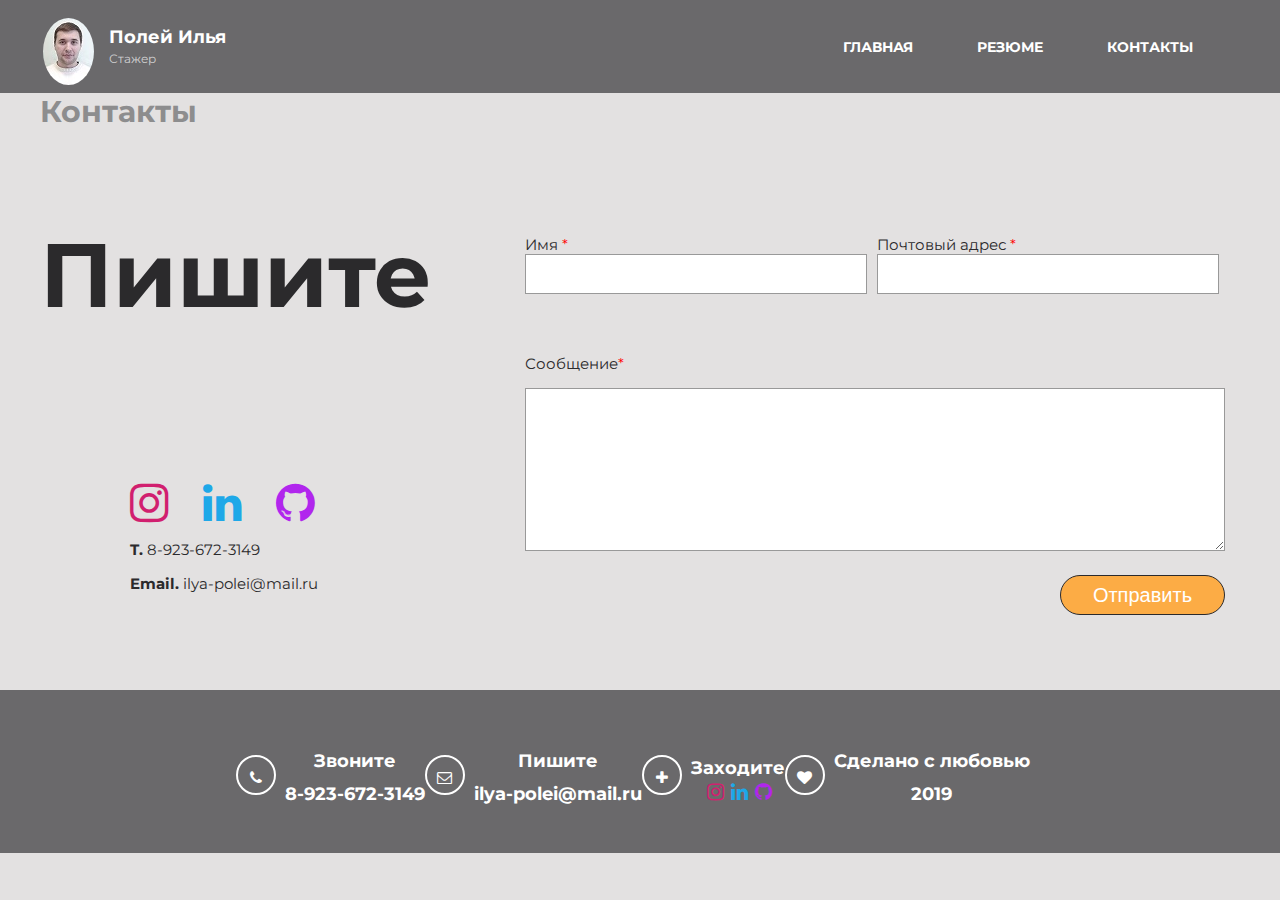
<file: contacts.html>
<!DOCTYPE html>
<html lang="ru">
<head>
    <meta charset="UTF-8">
     <!-- Global site tag (gtag.js) - Google Analytics -->
<script async src="https://www.googletagmanager.com/gtag/js?id=UA-86679333-2"></script>
<script>
  window.dataLayer = window.dataLayer || [];
  function gtag(){dataLayer.push(arguments);}
  gtag('js', new Date());
  gtag('config', 'UA-86679333-2');
</script>
     <!-- Global site tag (gtag.js) - Google Analytics -->
    
      <!-- Yandex.Metrika counter -->
<script type="text/javascript" >
(function(m,e,t,r,i,k,a){m[i]=m[i]||function(){(m[i].a=m[i].a||[]).push(arguments)};
m[i].l=1*new Date();k=e.createElement(t),a=e.getElementsByTagName(t)[0],k.async=1,k.src=r,a.parentNode.insertBefore(k,a)})
(window, document, "script", "https://mc.yandex.ru/metrika/tag.js", "ym");
         ym(55360453, "init", {
        clickmap:true,
        trackLinks:true,
        accurateTrackBounce:true
        });
</script>
<noscript> 
<div><img src="https://mc.yandex.ru/watch/55360453" style="position:absolute; left:-9999px;" alt="" /></div>
</noscript>
<!-- /Yandex.Metrika counter -->
    
     <link href="https://fonts.googleapis.com/css?family=Montserrat:200,300,400,700&display=swap&subset=cyrillic-ext" rel="stylesheet">
    <link rel="stylesheet" href="css/style.css">
    <meta name="viewport" content="width=device-width, initial-sxale=1">
    <link rel="stylesheet" href="font-awesome/css/font-awesome.min.css">
    <title>Resume</title>
</head>

<!--Head-->
<body>
<header class="header">
    <div class="container">
        <div class="header__inner">
            <div class="user">
                <div class="user__avatar">
                    <img src="img/photo_mini.jpg" alt="">
                </div>
                <div class="user__content">
                <div class="user__name">Полей Илья</div>
                <div class="user__prof">Стажер</div>
                </div>
            </div>
            <nav class="nav">
                <a class="nav__link main" href="index.html">Главная</a>
                <a class="nav__link resume" href="resume.html">Резюме</a>
                <a class="nav__link contacts" href="contacts.html">Контакты</a>
            </nav>
        </div>
    </div>
</header>

<!--Contacts-->
<div class="cont">
    <div class="container">
        <h1>Контакты</h1>
        <div class="cont__inner">
            <div class="cont__social">
               <h1 class="cont__title">Пишите</h1>
               <div class="social">
                 <a class="social__link" href="https://www.instagram.com/ie.poley/"target="_blank" ><i class="fa fa-instagram fa-3x  instagram" aria-hidden="true"></i></a>
               <a class="social__link" href="https://www.linkedin.com/in/ilya-poley-84510817a/"target="_blank" ><i class="fa fa-linkedin fa-3x linkedin" aria-hidden="true"></i></a>
               <a class="social__link" href="https://github.com/IlyaPoley" target="_blank"><i class="fa fa-github fa-3x github" ></i></a>
               </div>
               <div class="cont__subtitle">
                   <p><b>T.</b> 8-923-672-3149</p>
                   <p><b>Email.</b> ilya-polei@mail.ru</p>
               </div>
            </div>

            <div class="cont_message">
                <section class="cont__form">
                    <div class="cont__wrapper">
                        <form action="#" name="newform" method="post">
                            <div class="form__inputs">
                                <p>Имя <span class="red">*</span><input type="text"></p>
                                <p>Почтовый адрес <span class="red">*</span><input type="text"></p>

                            </div>
                            <p>Сообщение<span class="red">*</span></p>
                            <textarea name="text"></textarea>
                            <div class="button__block">
                                <input type="submit" value="Отправить">
                            </div>
                        </form>
                    </div>
                </section>

            </div>
        </div>
    </div>
</div>

<footer class="footer">
   <div class="container">

       <div class="footer__inner">
            <div class="footer__block">
              <div class="footer__icon phone">
               <i class="fa fa-phone" aria-hidden="true"></i>
               </div>
               <div class="footer__content">
            <div class="footer__title">Звоните</div>
           <div class="footer__subtitle">8-923-672-3149</div></div>
           </div>
            <div class="footer__block">
              <div class="footer__icon mail">
               <i class="fa fa-envelope-o" aria-hidden="true"></i>
               </div>
               <div class="footer__content">
            <div class="footer__title">Пишите</div>
           <div class="footer__subtitle">ilya-polei@mail.ru</div></div>
           </div>
            <div class="footer__block">
              <div class="footer__icon plus">
               <i class="fa fa-plus" aria-hidden="true"></i>
               </div>
               <div class="footer__content">
            <div class="footer__title">Заходите</div>
            <a class="footer__link" href="https://www.instagram.com/ie.poley/"target="_blank" ><i class="fa fa-instagram fa-lg  instagram" aria-hidden="true"></i></a>
               <a class="footer__link" href="https://www.linkedin.com/in/ilya-poley-84510817a/"target="_blank" ><i class="fa fa-linkedin fa-lg linkedin" aria-hidden="true"></i></a>
               <a class="footer__link" href="https://github.com/IlyaPoley" target="_blank"><i class="fa fa-github fa-lg github" ></i></a>
           </div>
           </div>
            <div class="footer__block">
              <div class="footer__icon">
               <i class="fa fa-heart heart" aria-hidden="true"></i>
               </div>
               <div class="footer__content">
            <div class="footer__title">Сделано с любовью</div>
           <div class="footer__subtitle">2019</div></div>
           </div>
       </div>
    </div>

</footer>



</body>
</html>
</file>
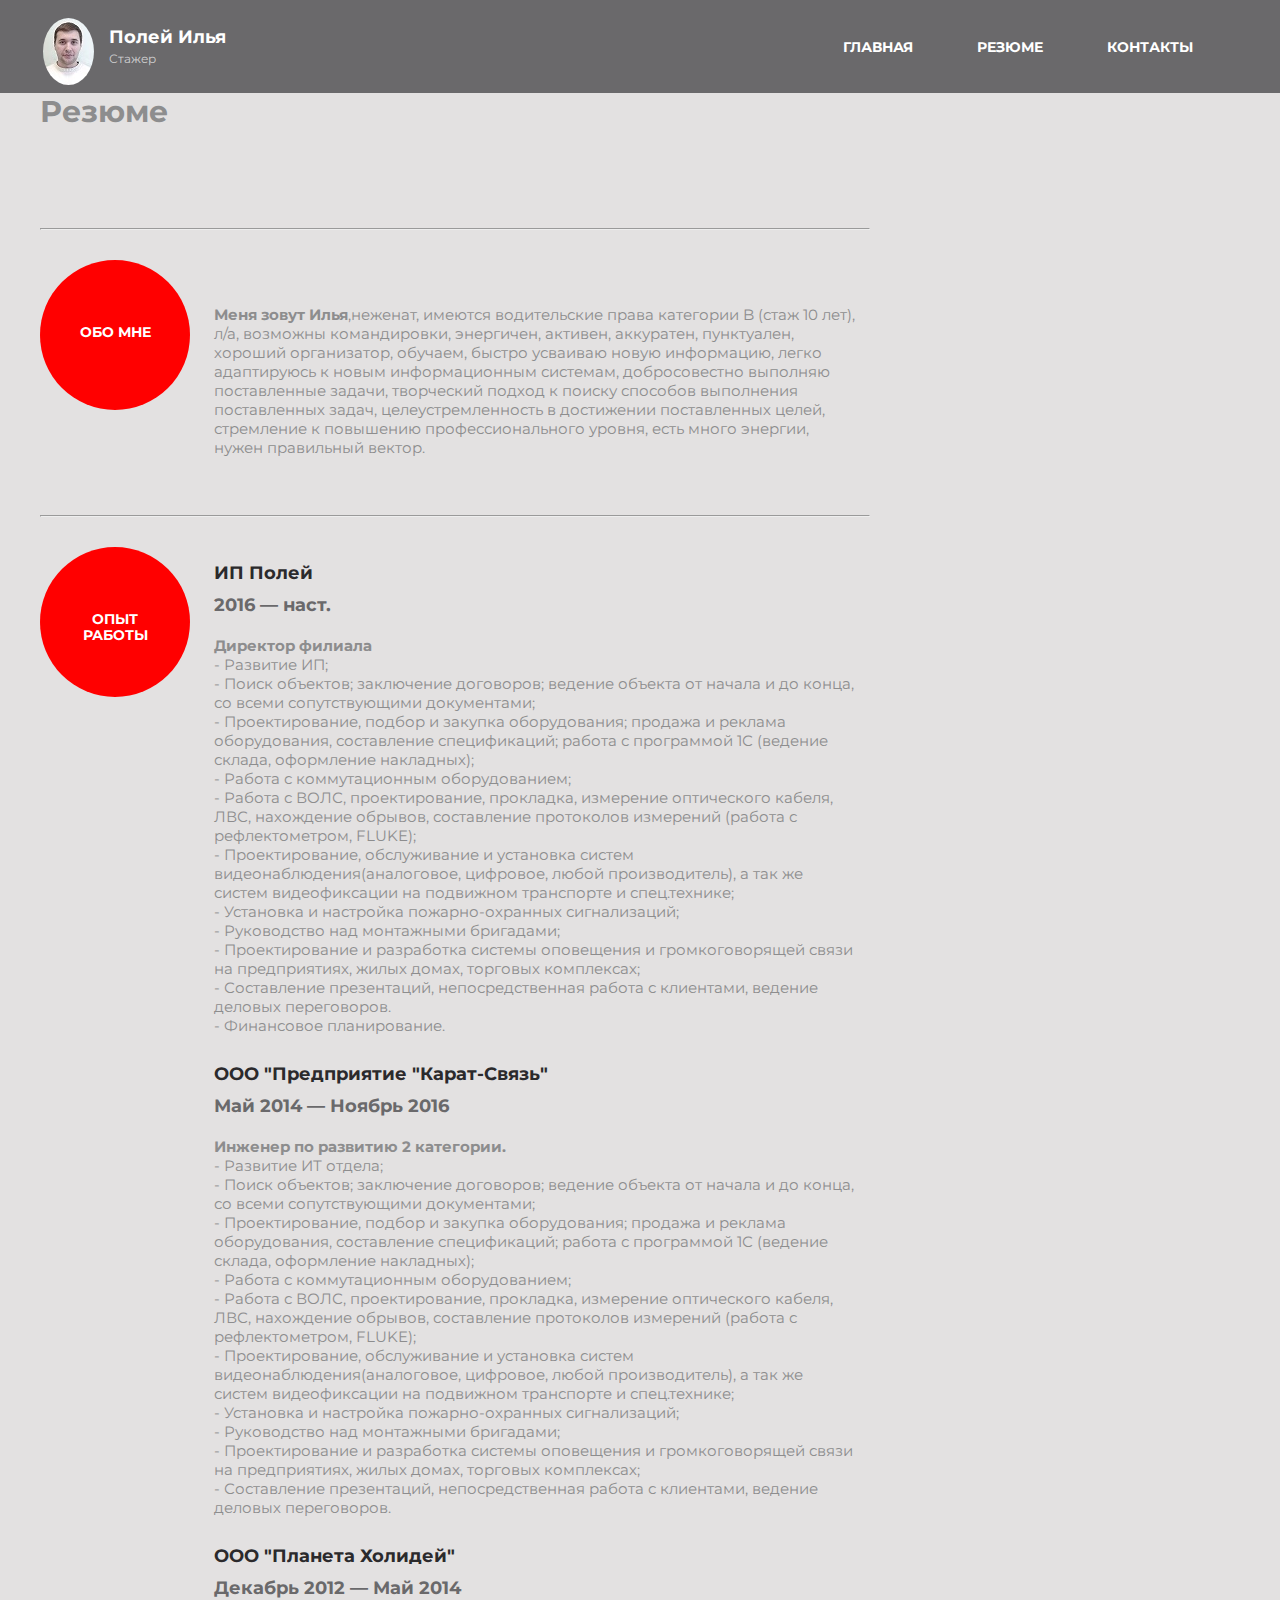
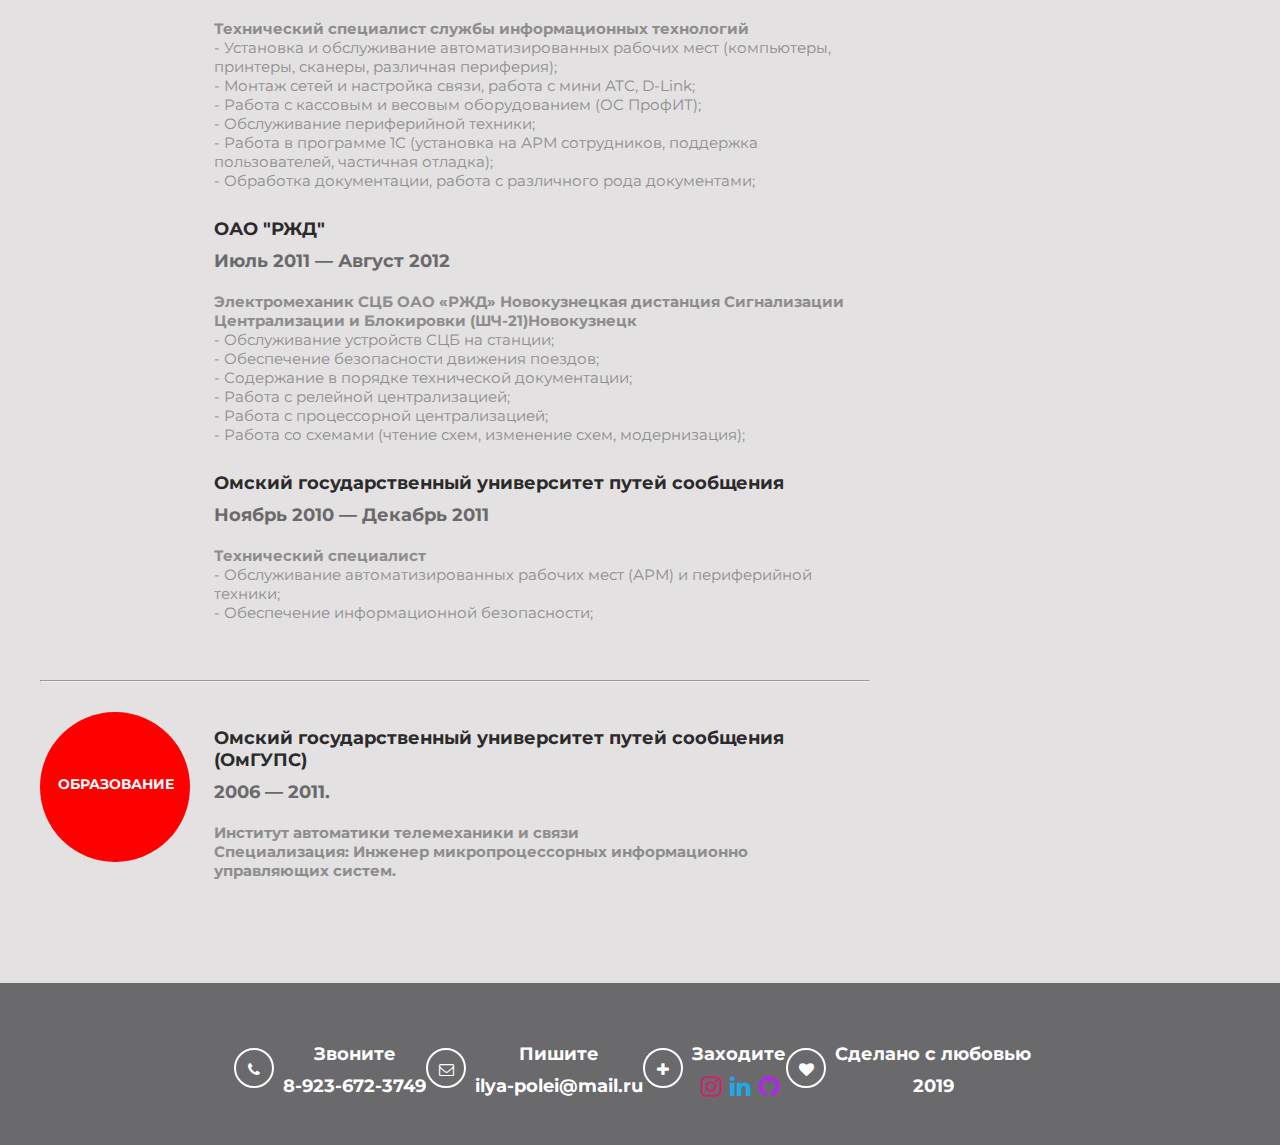
<file: resume.html>
<!DOCTYPE html>
<html lang="ru">
<head>
    <meta charset="UTF-8">
     <!-- Global site tag (gtag.js) - Google Analytics -->
<script async src="https://www.googletagmanager.com/gtag/js?id=UA-86679333-2"></script>
<script>
  window.dataLayer = window.dataLayer || [];
  function gtag(){dataLayer.push(arguments);}
  gtag('js', new Date());
  gtag('config', 'UA-86679333-2');
</script>
     <!-- Global site tag (gtag.js) - Google Analytics -->
    
      <!-- Yandex.Metrika counter -->
<script type="text/javascript" >
(function(m,e,t,r,i,k,a){m[i]=m[i]||function(){(m[i].a=m[i].a||[]).push(arguments)};
m[i].l=1*new Date();k=e.createElement(t),a=e.getElementsByTagName(t)[0],k.async=1,k.src=r,a.parentNode.insertBefore(k,a)})
(window, document, "script", "https://mc.yandex.ru/metrika/tag.js", "ym");
         ym(55360453, "init", {
        clickmap:true,
        trackLinks:true,
        accurateTrackBounce:true
        });
</script>
<noscript> 
<div><img src="https://mc.yandex.ru/watch/55360453" style="position:absolute; left:-9999px;" alt="" /></div>
</noscript>
<!-- /Yandex.Metrika counter -->
    
     <link href="https://fonts.googleapis.com/css?family=Montserrat:200,300,400,700&display=swap&subset=cyrillic-ext" rel="stylesheet">
    <link rel="stylesheet" href="css/style.css">
    <meta name="viewport" content="width=device-width, initial-sxale=1">
    <link rel="stylesheet" href="font-awesome/css/font-awesome.min.css">
    <title>Resume</title>
</head>

<!--Head-->
<body>
<header class="header">
    <div class="container">
        <div class="header__inner">
            <div class="user">
                <div class="user__avatar">
                    <img src="img/photo_mini.jpg" alt="">
                </div>
                <div class="user__content">
                <div class="user__name">Полей Илья</div>
                <div class="user__prof">Стажер</div>
                </div>
            </div>
            <nav class="nav">
                <a class="nav__link main" href="index.html">Главная</a>
                <a class="nav__link resume" href="resume.html">Резюме</a>
                <a class="nav__link contacts" href="contacts.html">Контакты</a>
            </nav>
        </div>
    </div>
</header>

<!--Skills-->
<div class="skill">
<div class="container">
  <h1>Резюме</h1>
    <div class="skill__inner">
        <div class="skill__left">
                 <hr> <!--Left__column-->
                  <div class="skill__area">Обо мне</div>
                   <div class="skill__block">
                    <div class="skill__content">
                       <div class="skill__title"></div>
                       <div class="skill__subtitle"></div>
                        <div class="skill__text">
                            <strong>Меня зовут Илья</strong>,неженат, имеются водительские права категории B (стаж 10  лет), л/а, возможны командировки, энергичен, активен, аккуратен, пунктуален, хороший организатор, обучаем, быстро усваиваю новую информацию, легко адаптируюсь к новым информационным системам, добросовестно выполняю поставленные задачи, творческий подход к поиску способов выполнения поставленных задач, целеустремленность в достижении поставленных целей, стремление к повышению профессионального уровня, есть много энергии, нужен правильный вектор.
                        </div>
                    </div>
                    </div>
                    <hr> <!--expirience-->
                     <div class="skill__area">Опыт работы</div>
                    <div class="skill__block">
                    <div class="skill__content">
                       <div class="skill__title">ИП Полей</div>
                       <div class="skill__subtitle">2016 — наст.</div>
                        <div class="skill__text"><strong>Директор филиала</strong> <br>
- Развитие ИП;<br>- Поиск объектов; заключение договоров; ведение объекта от начала и до конца, со всеми сопутствующими документами;<br> - Проектирование, подбор и закупка оборудования; продажа и реклама оборудования, составление спецификаций; работа с программой 1С (ведение склада, оформление накладных);<br> - Работа с коммутационным оборудованием;<br> - Работа с ВОЛС, проектирование, прокладка, измерение оптического кабеля, ЛВС, нахождение обрывов, составление протоколов измерений (работа с рефлектометром, FLUKE);<br>- Проектирование, обслуживание и установка систем видеонаблюдения(аналоговое, цифровое, любой производитель), а так же систем видеофиксации на подвижном транспорте и спец.технике;<br>- Установка и настройка пожарно-охранных сигнализаций; <br>- Руководство над монтажными бригадами;<br>- Проектирование и разработка системы оповещения и громкоговорящей связи на предприятиях, жилых домах, торговых комплексах;<br>- Составление презентаций, непосредственная работа с клиентами, ведение деловых переговоров.<br>- Финансовое планирование.
                       </div>
                        <div class="skill__title">ООО "Предприятие "Карат-Связь"</div>
                       <div class="skill__subtitle">Май 2014 — Ноябрь 2016</div>
                        <div class="skill__text"><strong>Инженер по развитию 2 категории.</strong><br>
- Развитие ИТ отдела;<br>- Поиск объектов; заключение договоров; ведение объекта от начала и до конца, со    всеми сопутствующими документами;<br>- Проектирование, подбор и закупка оборудования; продажа и реклама оборудования, составление спецификаций; работа с программой 1С (ведение склада, оформление накладных);<br>- Работа с коммутационным оборудованием;<br>- Работа с ВОЛС, проектирование, прокладка, измерение оптического кабеля, ЛВС, нахождение обрывов, составление протоколов измерений (работа с рефлектометром, FLUKE);<br>- Проектирование, обслуживание и установка систем видеонаблюдения(аналоговое, цифровое, любой производитель), а так же систем видеофиксации на подвижном транспорте и спец.технике;<br>- Установка и настройка пожарно-охранных сигнализаций;<br>- Руководство над монтажными бригадами;<br>- Проектирование и разработка системы оповещения и громкоговорящей связи на предприятиях, жилых домах, торговых комплексах;<br>- Составление презентаций, непосредственная работа с клиентами, ведение деловых переговоров.
                        </div>
                        <div class="skill__title">ООО "Планета Холидей"</div>
                       <div class="skill__subtitle">Декабрь 2012 — Май 2014</div>
                        <div class="skill__text"><strong>Технический специалист службы информационных технологий</strong><br>- Установка и обслуживание автоматизированных рабочих мест (компьютеры, принтеры, сканеры, различная периферия);<br>- Монтаж сетей и настройка связи, работа с мини АТС, D-Link;<br>- Работа с кассовым и весовым оборудованием (ОС ПрофИТ);<br>- Обслуживание периферийной техники;<br>- Работа в программе 1С (установка на АРМ сотрудников, поддержка пользователей, частичная отладка);<br>- Обработка документации, работа с различного рода документами;
                        </div>
                        <div class="skill__title">ОАО "РЖД"</div>
                       <div class="skill__subtitle">Июль 2011 — Август 2012</div>
                        <div class="skill__text"><strong>Электромеханик СЦБ
ОАО «РЖД» Новокузнецкая дистанция Сигнализации Централизации и Блокировки (ШЧ-21)Новокузнецк</strong><br>- Обслуживание устройств СЦБ на станции;<br>- Обеспечение безопасности движения поездов;<br>- Содержание в порядке технической документации;<br>- Работа с релейной централизацией;<br>- Работа с процессорной централизацией;<br>- Работа со схемами (чтение схем, изменение схем, модернизация);
                        </div>
                      <div class="skill__title">Омский государственный университет путей сообщения</div>
                       <div class="skill__subtitle">Ноябрь 2010 — Декабрь 2011</div>
                        <div class="skill__text"><strong>Технический специалист</strong><br>- Обслуживание автоматизированных рабочих мест (АРМ) и периферийной техники;<br>- Обеспечение информационной безопасности;
                        </div>
                    </div>
                    </div><!--expirience-->
                    <hr><!--eduction-->
                     <div class="skill__area">Образование</div>
                    <div class="skill__block">
                    <div class="skill__content">
                       <div class="skill__title">Омский государственный университет путей сообщения (ОмГУПС)</div>
                       <div class="skill__subtitle">2006 — 2011.</div>
                        <div class="skill__text"><strong>Институт автоматики телемеханики и связи</strong><br> <strong>Специализация: Инженер микропроцессорных информационно управляющих систем.</strong></div>
                    </div>
                </div> <!--eduction-->
         </div> <!--END Left__column-->
         <div class="skill__right">
         </div>
     </div>
</div>
</div>

<footer class="footer">
   <div class="container">

       <div class="footer__inner">
            <div class="footer__block">
              <div class="footer__icon phone">
               <i class="fa fa-phone" aria-hidden="true"></i>
               </div>
               <div class="footer__content">
            <div class="footer__title">Звоните</div>
           <div class="footer__subtitle">8-923-672-3749</div></div>
           </div>
            <div class="footer__block">
              <div class="footer__icon mail">
               <i class="fa fa-envelope-o" aria-hidden="true"></i>
               </div>
               <div class="footer__content">
            <div class="footer__title">Пишите</div>
           <div class="footer__subtitle">ilya-polei@mail.ru</div></div>
           </div>
            <div class="footer__block">
              <div class="footer__icon plus">
               <i class="fa fa-plus" aria-hidden="true"></i>
               </div>
               <div class="footer__content">
            <div class="footer__title">Заходите</div>
           <div class="footer__subtitle">
            <a class="footer__link" href="https://www.instagram.com/ie.poley/"target="_blank" ><i class="fa fa-instagram fa-lg  instagram" aria-hidden="true"></i></a>
               <a class="footer__link" href="https://www.linkedin.com/in/ilya-poley-84510817a/"target="_blank" ><i class="fa fa-linkedin fa-lg linkedin" aria-hidden="true"></i></a>
               <a class="footer__link" href="https://github.com/IlyaPoley" target="_blank"><i class="fa fa-github fa-lg github" ></i></a>
           </div>
           </div>
           </div>
            <div class="footer__block">
              <div class="footer__icon">
               <i class="fa fa-heart heart" aria-hidden="true"></i>
               </div>
               <div class="footer__content">
            <div class="footer__title">Сделано с любовью</div>
           <div class="footer__subtitle">2019</div></div>
           </div>
       </div>
    </div>

</footer>



</body>
</html>
</file>
<file: css/style.css>
html{font-size:15px}body{margin:0;font-family:'Montserrat',sans-serif;font-size:1rem;color:#8d8d8e;background-color:#e3e1e1}h1,h2,h3,h4,h5,h6{margin:0}*,*:before,*:after{box-sizing:border-box}.container{width:100%;max-width:1200px;margin:0 auto;padding-right:1rem}.header{padding:1.2rem 0;background-color:#6a696b}.header__inner{margin-left:.2rem;display:flex;justify-content:space-between;align-items:center}.burger{display:block}@media (min-width:320px) and (max-width:480px){.header{min-width:320px;max-width:480px;padding:1.2rem 0;background-color:#6a696b}}.user{display:flex;justify-content:space-between}.user__avatar{width:57px;height:57px}.user__avatar img{border-radius:50%}.user__content{padding-left:9px}.user__name{padding-top:.5rem;margin-bottom:3px;font-size:1.2rem;list-style:1.4rem;color:#fff;font-weight:bold}.user__prof{font-size:.8rem;color:rgba(255,255,255,0.7)}.nav{display:flex;height:100%}.nav__link{padding:.66rem 2rem;font-size:.93rem;color:#fff;text-transform:uppercase;font-weight:700;text-decoration:none;border:2px solid transparent;border-radius:20px}.main:hover{border-color:#daa520;box-shadow:0 0 45px #daa520;color:#daa520}.resume:hover{border-color:#dd4b39;box-shadow:0 0 45px #dd4b39;color:#dd4b39}.contacts:hover{border-color:#4dc247;box-shadow:0 0 45px #4dc247;color:#4dc247}.intro__inner{margin-top:9rem;margin-left:5rem;display:flex;justify-content:center}.intro__photo{width:50%;margin-right:6rem}.intro__photo img{border-radius:50%}.intro__content{width:50%}.intro__title{font-size:4rem;color:#2b2a2c;font-weight:700}.intro__subtitle{font-size:1.5rem;color:#2b2a2c;font-weight:700;margin-bottom:2rem}.intro__link{display:flex;margin-right:20px}.intro__resume{padding:2.75rem 1.2rem;font-size:.9rem;color:#fff;width:100px;height:100px;background:#f00;text-decoration:none;text-transform:uppercase;font-weight:700;-moz-border-radius:50px;-webkit-border-radius:50px;border-radius:50px}.intro__resume:hover{background-color:#b22222}.intro__skills{padding:2.75rem 1.2rem;margin-left:2rem;font-size:.9rem;color:#fff;text-decoration:none;text-transform:uppercase;font-weight:700;width:100px;height:100px;background:#daa520;-moz-border-radius:50px;-webkit-border-radius:50px;border-radius:50px}.intro__skills:hover{background-color:#b8860b}.intro__contacts{padding:2.75rem .7rem;margin-left:2rem;font-size:.9rem;color:#fff;text-decoration:none;text-transform:uppercase;font-weight:700;width:100px;height:100px;background:#008000;-moz-border-radius:50px;-webkit-border-radius:50px;border-radius:50px}.intro__contacts:hover{background-color:#006400}.intro__text{margin-top:1rem}@media (min-width:320px) and (max-width:480px){.nav{display:none}.burger{display:block}.intro__inner{margin-top:9rem;display:table-cell;justify-content:center}.intro__photo{width:100%;justify-content:center;text-align:center}.intro__photo img{border-radius:50%}.intro__photo1{margin-top:3rem;width:200px;height:200px}.intro__photo1 img{border-radius:50%}.intro__content{width:100%;justify-content:center;text-align:center}.intro__title{font-size:2.8rem}.intro__subtitle{font-size:1.2rem}.intro__link{display:flex;justify-content:center}.intro__resume{margin-left:1rem;margin-left:2rem;color:#fff;width:80px;height:50px;font-size:.65rem;text-decoration:none;text-transform:uppercase;font-weight:700;-moz-border-radius:100px;-webkit-border-radius:100px;border-radius:100px}.intro__skills,.intro__contacts{margin-left:.5rem;color:#fff;width:80px;height:50px;font-size:.65rem;text-decoration:none;text-transform:uppercase;font-weight:700;-moz-border-radius:100px;-webkit-border-radius:100px;border-radius:100px}}@media (min-device-width:768px) and (max-device-width:1024px){.intro__inner{margin-top:9rem;display:table-cell;justify-content:center}.intro__photo{width:100%;justify-content:center;text-align:center}.intro__photo img{border-radius:50%}.intro__photo1{margin-top:3rem;width:300px;height:300px}.intro__photo1 img{border-radius:50%}.intro__content{width:100%;justify-content:center;text-align:center}.intro__link{display:flex;justify-content:center}.intro__text{padding:1rem 1rem;justify-content:center}.intro__resume{margin-left:1rem}.intro__skills,.intro__contacts{margin-left:2rem}}.footer{padding:5rem 0;margin-top:10rem;background-color:#6a696b}.footer__inner{display:flex;justify-content:space-between}.footer__block{display:flex;flex-wrap:wrap;text-align:center;align-items:center}.footer__icon{width:40px;height:40px;padding:.7rem;border:2px solid #fff;border-radius:50%;color:#fff}.phone:hover{border-color:#4dd417;box-shadow:0 0 45px #4dd417;color:#4dd417}.mail:hover{border-color:#49b9f5;box-shadow:0 0 45px #49b9f5;color:#49b9f5}.plus:hover{border-color:#d12168;box-shadow:0 0 45px #d12168;color:#d12168}.heart:hover{border-color:#e30e0e;box-shadow:0 0 45px #e30e0e;color:#e30e0e}.footer__content{padding-left:9px}.footer__title{padding-top:.5rem;margin-bottom:3px;font-size:1.2rem;list-style:1.4rem;color:#fff;font-weight:bold}.footer__subtitle{padding-top:.5rem;margin-bottom:3px;font-size:1.2rem;list-style:1.4rem;color:#fff;font-weight:bold}.footer__link{color:#fff;width:2rem;height:2rem;padding-left:.2rem;text-decoration:none}@media (min-width:320px) and (max-width:480px){.footer{min-width:320px;max-width:480px;padding:2rem 0;margin-top:2rem;background-color:#6a696b;justify-content:center}.footer__inner{display:flex;justify-content:center}.footer__block{padding-top:.5rem;justify-content:center}}@media (min-width:1024px) and (max-width:1366px){.footer{min-width:1024px;max-width:1366px;padding:2rem 0;margin-top:3rem;background-color:#6a696b}.footer__inner{padding:1rem 1rem;display:flex;justify-content:center;text-align:center}.footer__block{padding-top:.5rem;justify-content:center}}.cont__inner{display:flex;padding-top:6rem}.cont__social{width:50%}.social{margin-top:10rem;margin-left:6rem;padding-right:3rem}.social__link{margin-right:2rem;text-decoration:none;color:#fff}.cont__message{width:50%}.cont__title{font-size:6rem;color:#2b2a2c;font-weight:700}.cont__subtitle{color:#2b2a2c;margin-left:6rem}.cont__wrapper{width:700px;margin:0;color:#2b2a2c}.red{color:red}.form__inputs{display:flex}input{width:342px;height:40px;font-size:20px;margin-bottom:30px}input:first-of-type{margin-right:10px}textarea{width:100%;height:163px}input,textarea{border:1px solid #999}.button__block{display:flex;justify-content:flex-end}input[type=submit]{margin-right:0;margin-top:20px;width:165px;height:40px;background:#fcac45;color:#fff;border:1px solid #2b2a2c;border-radius:20px;cursor:pointer}input[type=submit]:hover{background:#fabc56}.instagram{color:#d11f6f;text-decoration:none;border:0}.linkedin{color:#1ea8e8;text-decoration:none;border:0}.github{color:#b126ed;text-decoration:none;border:0}.skill__inner{display:flex;padding-top:6rem}.skill__block{display:flex;justify-content:space-between;margin:2.5rem 0}.skill__left{width:70%}.skill__right{width:30%}.skill__content{justify-content:center;padding-left:15px}.skill__title{margin-left:9px;padding-top:.5rem;margin-bottom:3px;font-size:1.2rem;list-style:1.4rem;color:#2b2a2c;font-weight:bold}.skill__subtitle{margin-left:9px;padding-top:.5rem;margin-bottom:3px;font-size:1.2rem;list-style:1.4rem;color:#6a696b;font-weight:bold}.skill__text{margin:20px 9px}.skill__area{margin-top:1.5rem;float:left;text-align:center;padding:4.3rem 1.2rem;font-size:.9rem;color:#fff;width:150px;height:150px;background:#f00;text-decoration:none;text-transform:uppercase;font-weight:700;-moz-border-radius:75px;-webkit-border-radius:75px;border-radius:75px}.burger{width:30px;height:30px;display:none}@media (min-width:320px) and (max-width:480px){.burger{display:block}}.burger__icon{display:block;min-width:100%;height:auto}
</file>
